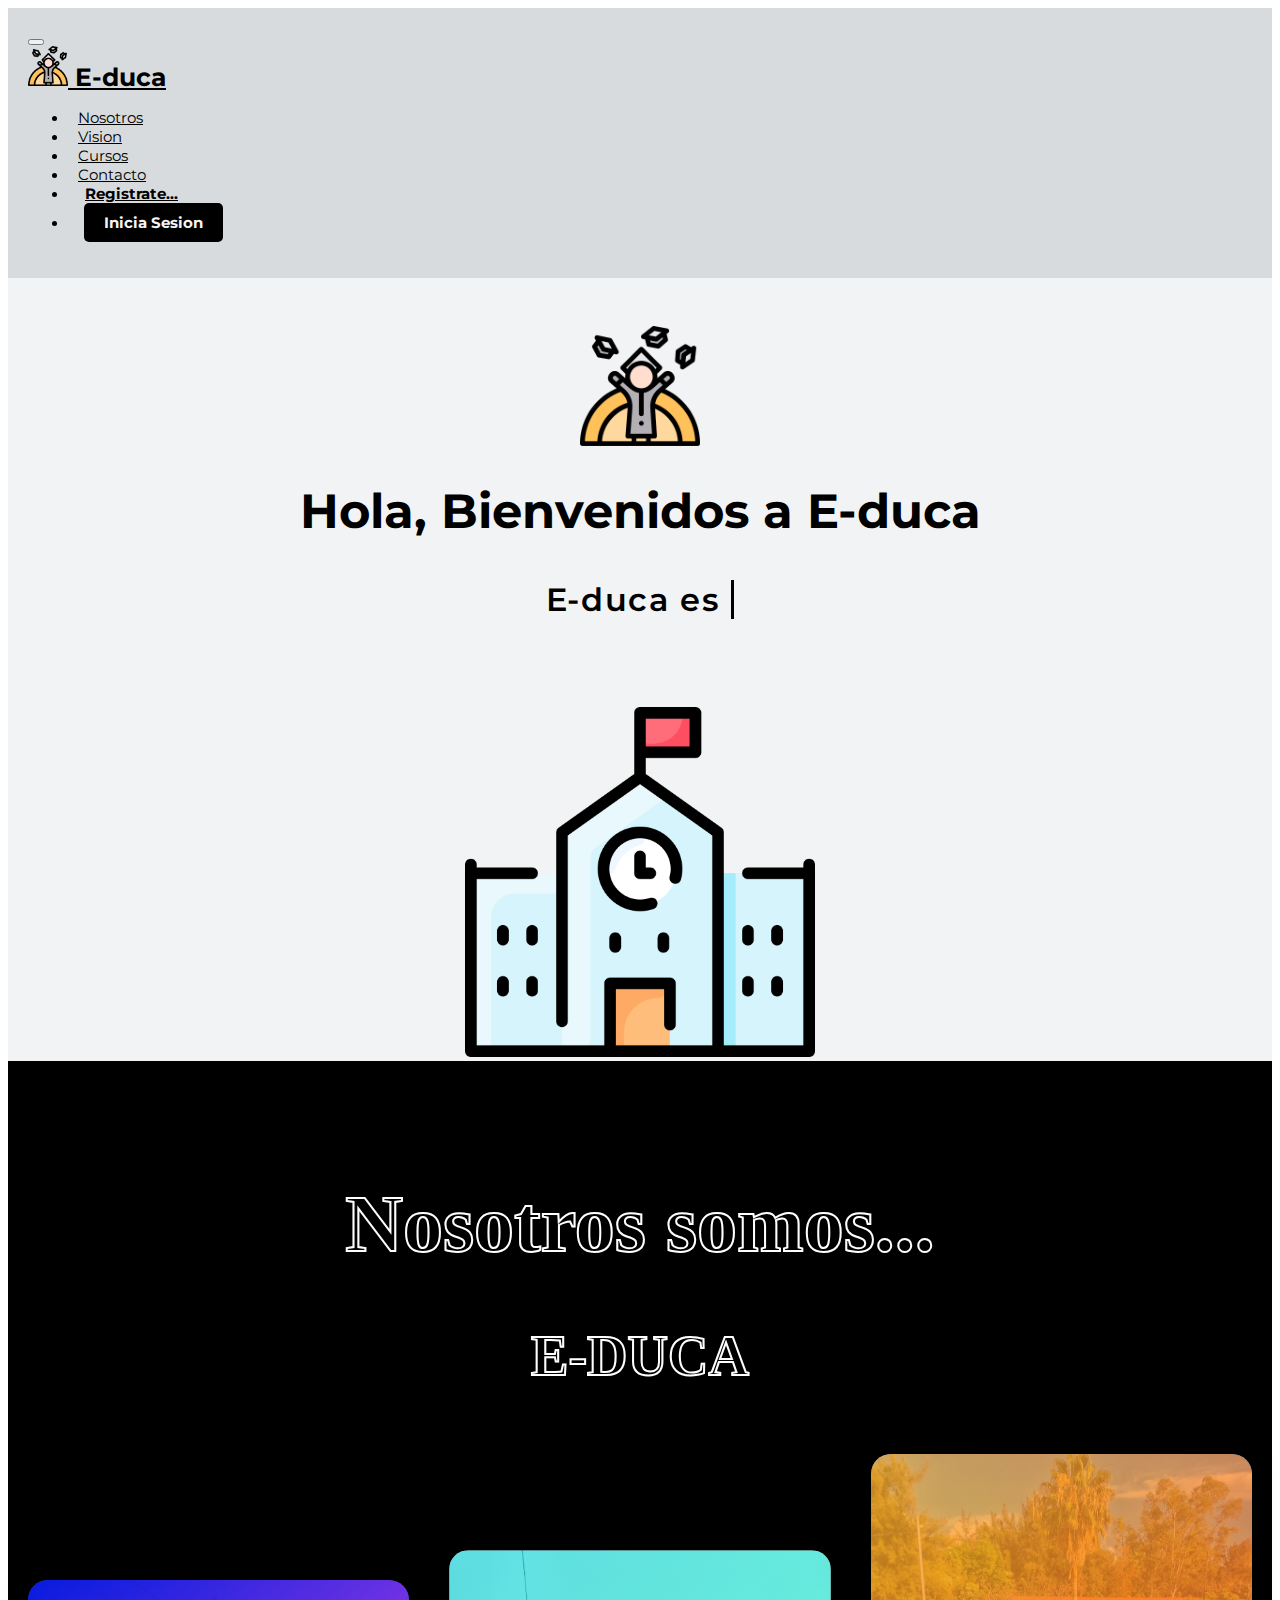
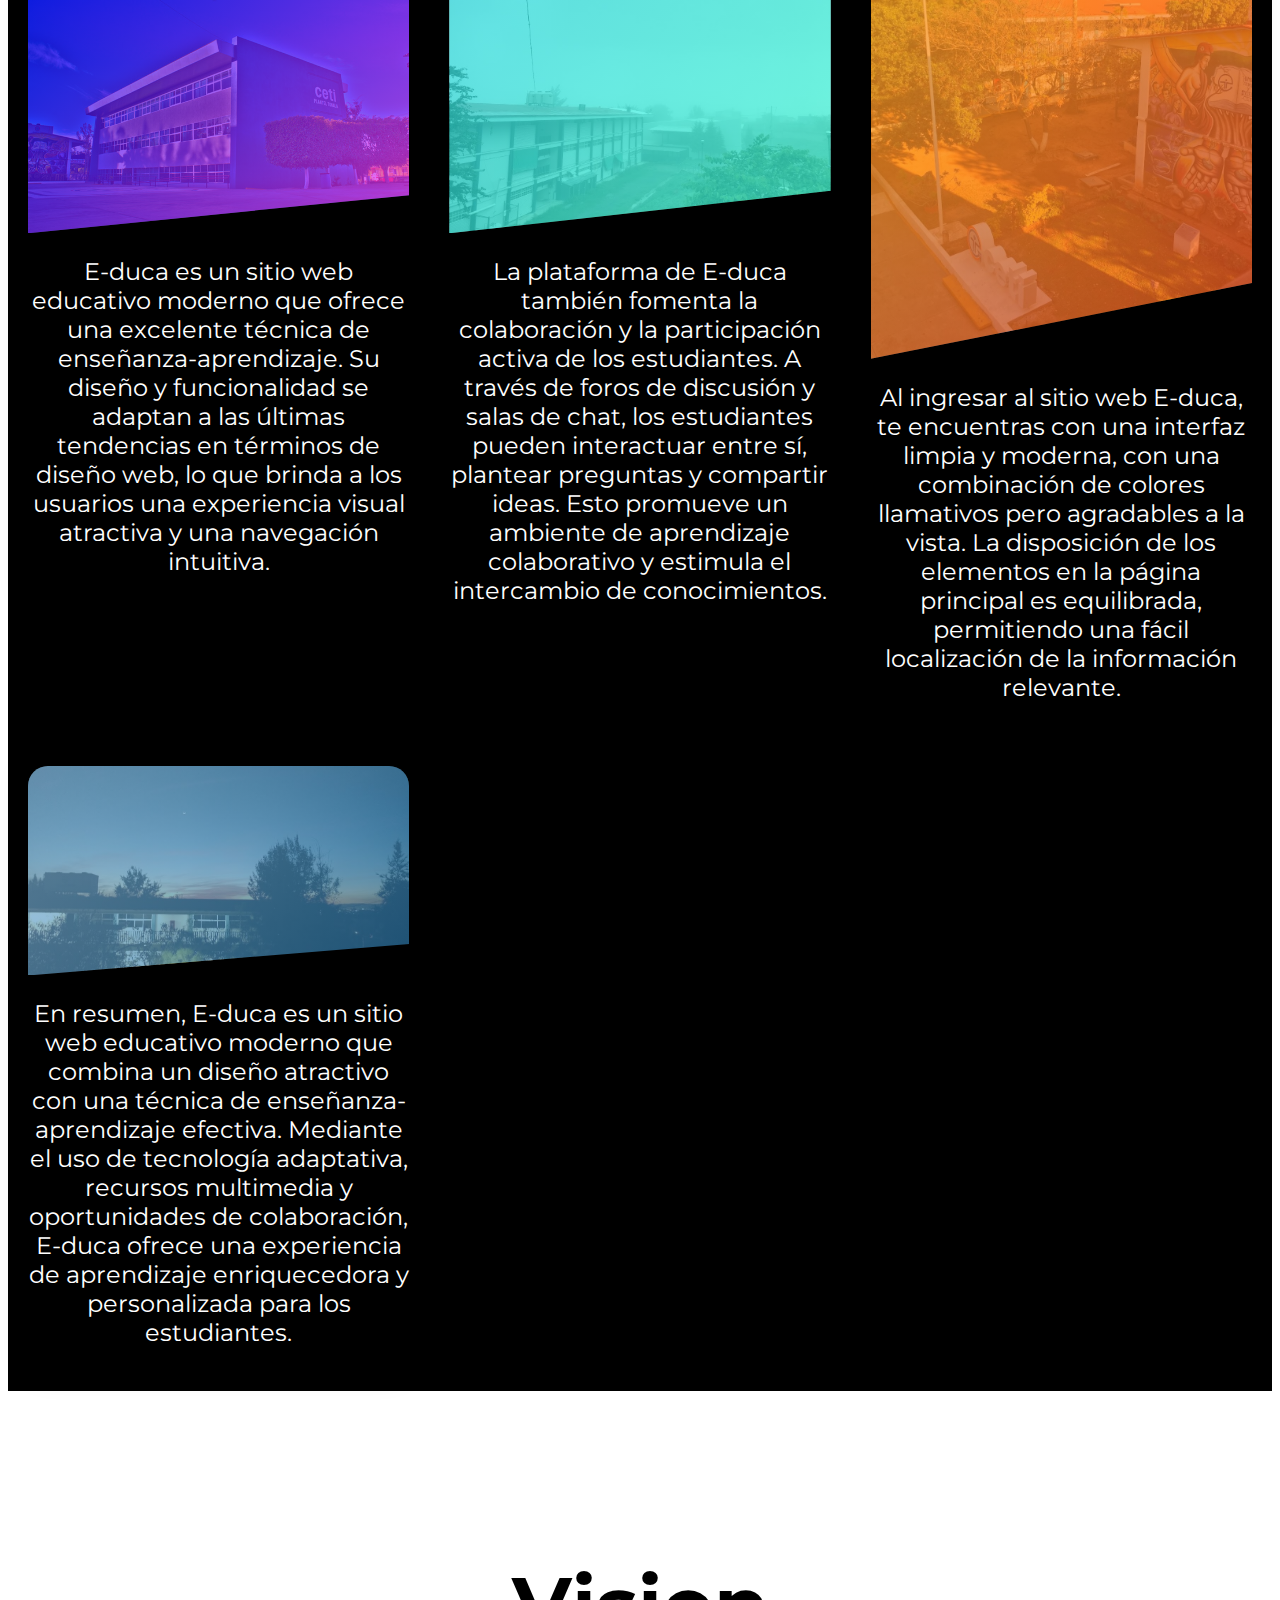
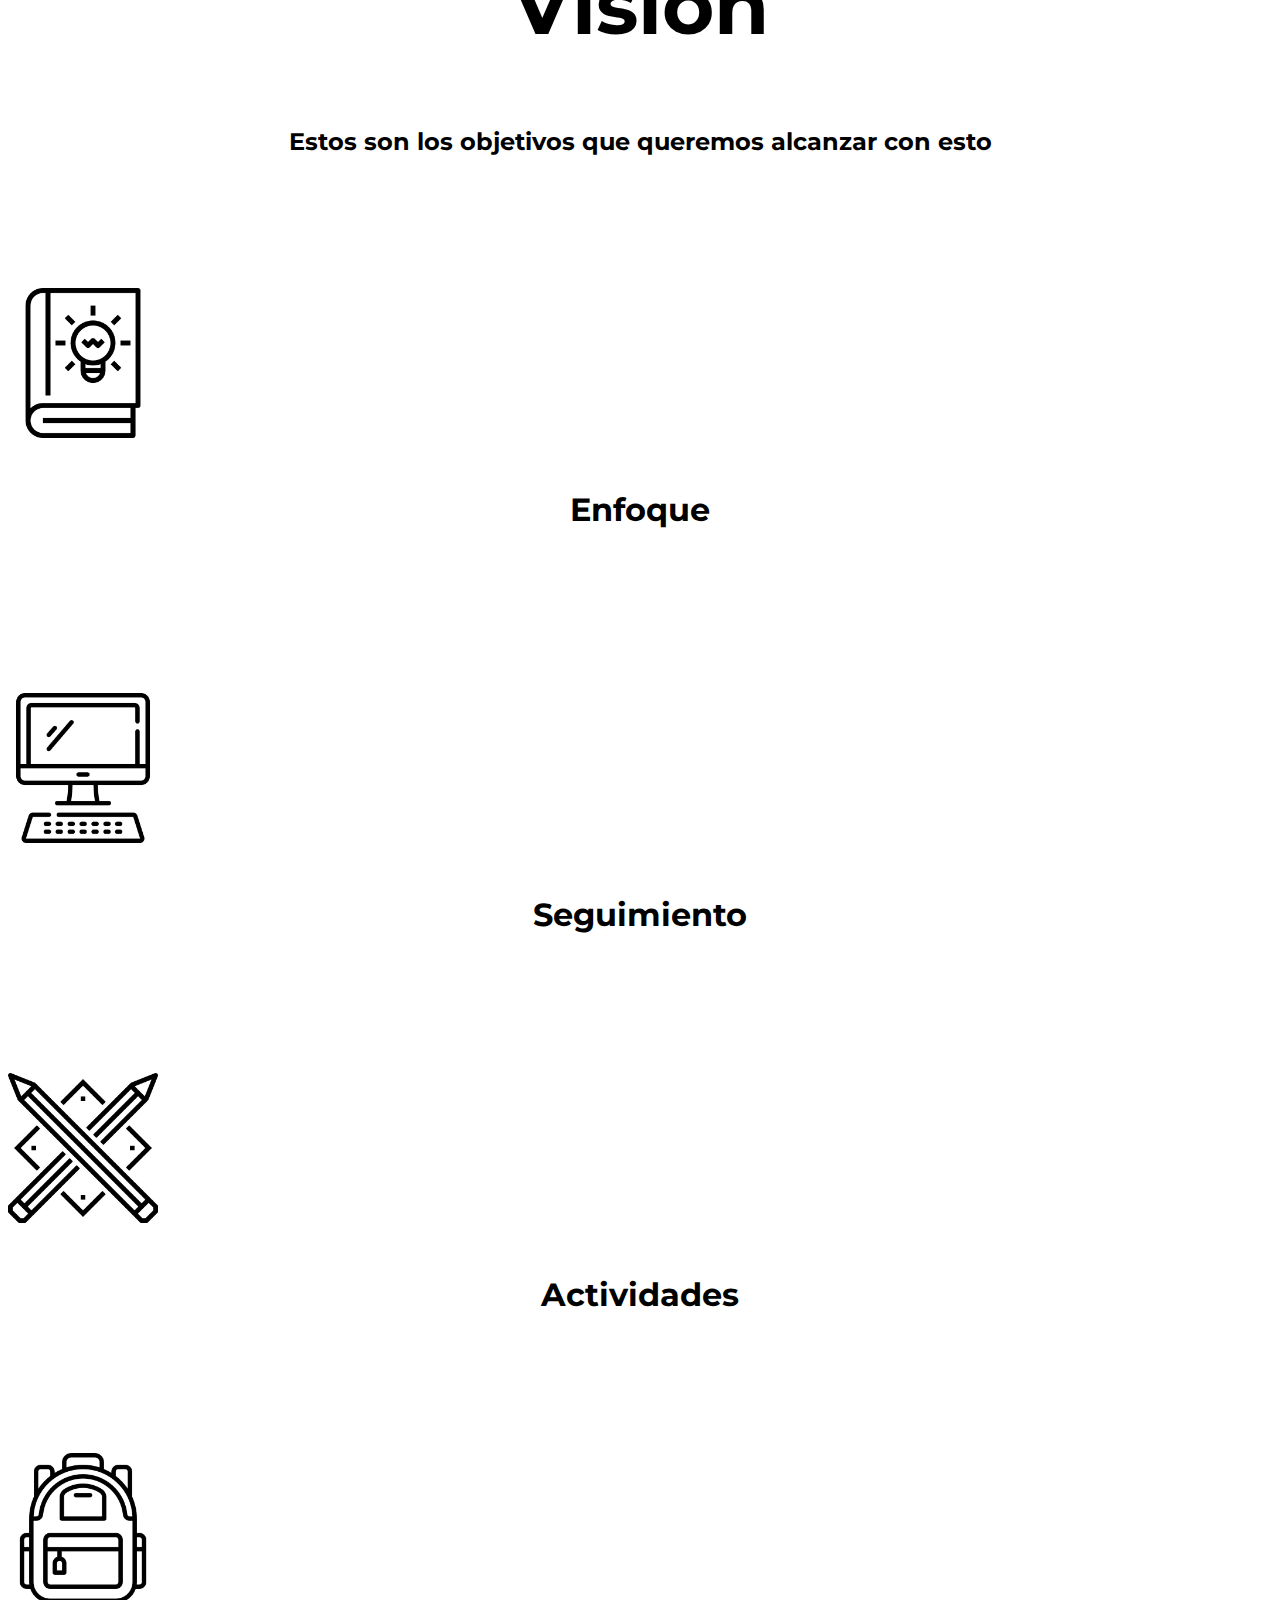
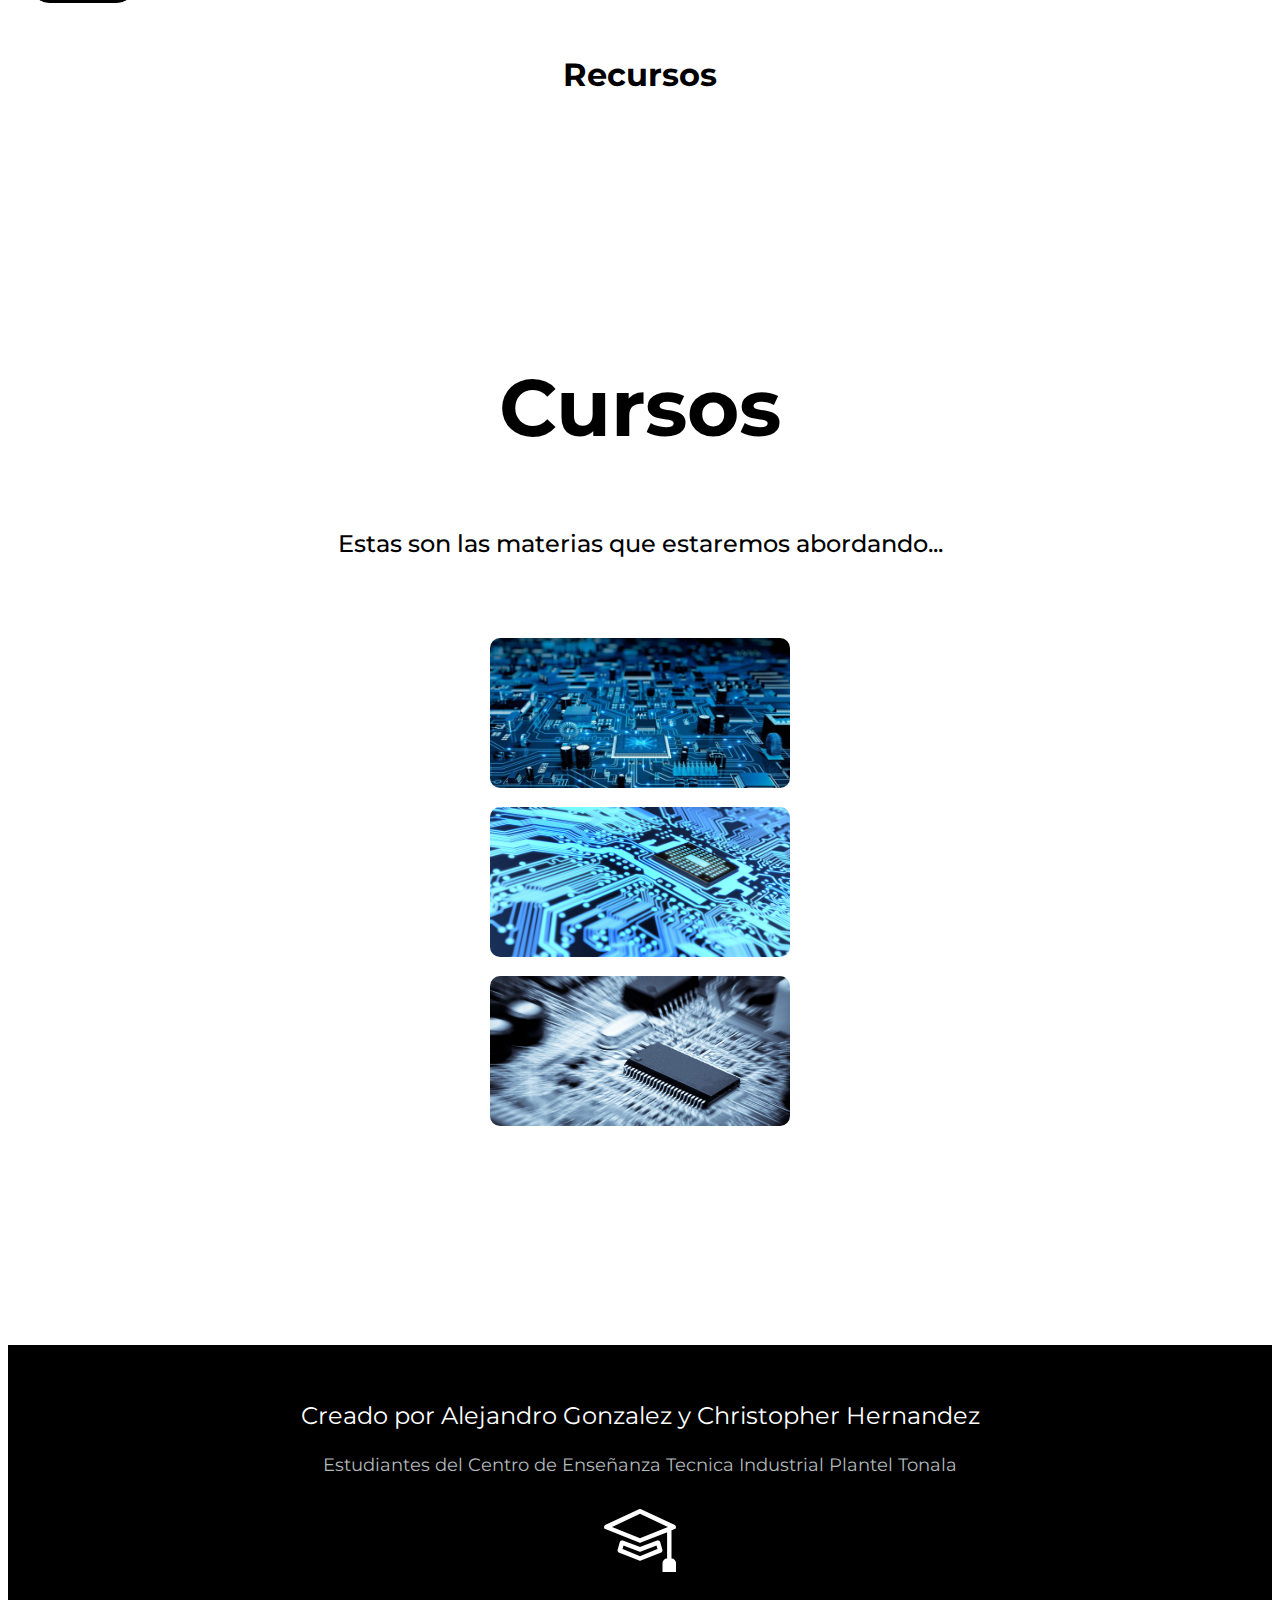
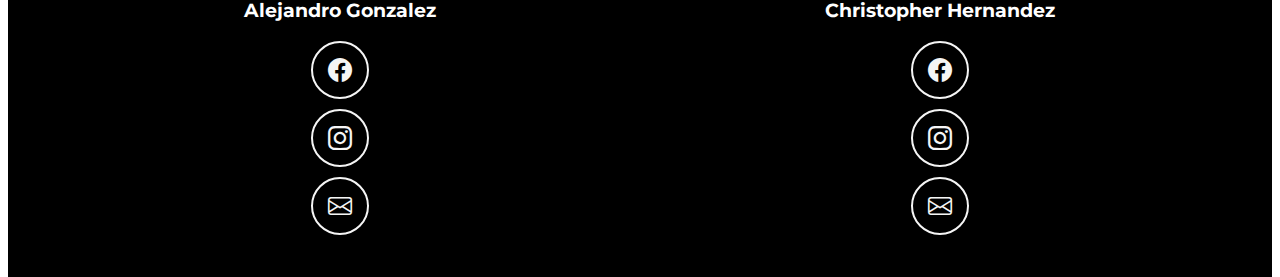
<file: index.html>
<!DOCTYPE html>
<html lang="es">
<head>
    <!-- Metadatos -->
    <meta charset="UTF-8">
    <meta name="author" content="Alejandro Gonzalez, Christopher Hernandez">
    <meta name="description" content="Proyecto de Titulacion">
    <meta name="keywords" content="Estudio, Proyecto, Enseñanza-aprendizaje">
    <meta name="viewport" content="width=device-width, initial-scale=1.0">
    <!-- Titulo -->
    <title>E-duca</title>
    <!-- Favicon -->
    <link rel="icon" type="image/x-icon" href="img/study.png">
    <!-- Bootstrap -->
    <link href="https://cdn.jsdelivr.net/npm/bootstrap@5.3.0/dist/css/bootstrap.min.css" rel="stylesheet" integrity="sha384-9ndCyUaIbzAi2FUVXJi0CjmCapSmO7SnpJef0486qhLnuZ2cdeRhO02iuK6FUUVM" crossorigin="anonymous">
    <!-- Iconos de Bootstrap -->
    <link rel="stylesheet" href="https://cdn.jsdelivr.net/npm/bootstrap-icons@1.10.5/font/bootstrap-icons.css">
    <!-- CSS -->
    <link rel="stylesheet" href="./css/styleindex.css">
    <!-- CSS media query de 767px -->
    <link rel="stylesheet" href="./css/tablet.css " media="screen and (min-widht: 767px)">
    <!-- Google Fonts -->
    <link rel="preconnect" href="https://fonts.googleapis.com">
    <link rel="preconnect" href="https://fonts.gstatic.com" crossorigin>
    <link href="https://fonts.googleapis.com/css2?family=Montserrat:wght@300&display=swap" rel="stylesheet">
</head>
<body>
    <!-- Barra de navegacion -->
    <nav class="navbar navbar-expand-md navbar-light">
        <div class="container-fluid">
          <button class="navbar-toggler" type="button" data-bs-toggle="collapse" data-bs-target="#navbar-toggler" aria-controls="navbarTogglerDemo01" aria-expanded="false" aria-label="Toggle navigation">
            <span class="navbar-toggler-icon"></span>
          </button>
          <div class="collapse navbar-collapse" id="navbar-toggler">
            <a class="navbar-brand logo" href="index.html">
              <img src="img/graduacion.png" width="80" alt="Logo de la página web">
              E-duca
            </a>
            <ul class="navbar-nav d-flex justify-content-center align-items-center">
              <li class="nav-item">
                <a class="nav-link items nosotros" aria-current="page" href="#nosotros">Nosotros</a>
              </li>
              <li class="nav-item">
                <a class="nav-link items vision" href="#vision">Vision</a>
              </li>
              <li class="nav-item">
                <a class="nav-link items material" href="#materias">Cursos</a>
              </li>
              <li class="nav-item">
                <a class="nav-link items contacto" href="#contacto">Contacto</a>
              </li>
              <li class="nav-item">
                <a class="nav-link registro" href="registro.html">Registrate...</a>
              </li>
              <li class="nav-item">
                <a class="nav-link sesion" href="login.html">Inicia Sesion</a>
              </li>
            </ul>
          </div>
        </div>
      </nav>
    <!-- Hero -->
    <section class="hero align-items-stretch">
      <div class="hero-principal d-flex flex-column justify-content-center align-items-center">
        <img class="hero-image" src="img/graduacion.png" alt="Logo de E-duca" width="180" height="180">
        <h1>Hola, Bienvenidos a E-duca</h1>
        <div class="container">
          <p>E-duca es <span class="typed-text"></span><span class="cursor">&nbsp;</span></p>
        </div>
      </div>
      <div class="hero-inferior">
        <img class="hero-inferior-imagen" src="img/edificio.png" alt="Edificio Escolar">
      </div>
    </section>

    <!-- Nosotros -->
    <section id="nosotros" class="seccion-nosotros d-flex justify-content-center align-items-center">
      <div class="nosotros-titulo">
        <h1>Nosotros somos...</h1>
        <h2>E-duca</h2>
      </div>
      <div class="cards">
        <div class="card card1">
          <div class="contenedor">
            <img src="img/ceti1.jpg" alt="Imagen de CETI">
          </div>
          <div class="details">
            <p>E-duca es un sitio web educativo moderno que ofrece una excelente técnica de enseñanza-aprendizaje. Su diseño y funcionalidad se adaptan a las últimas tendencias en términos de diseño web, lo que brinda a los usuarios una experiencia visual atractiva y una navegación intuitiva.</p>
          </div>
        </div>
        <div class="card card2">
          <div class="contenedor">
            <img src="img/ceti2.jpeg" alt="Imagen de CETI">
          </div>
          <div class="details">
            <p>La plataforma de E-duca también fomenta la colaboración y la participación activa de los estudiantes. A través de foros de discusión y salas de chat, los estudiantes pueden interactuar entre sí, plantear preguntas y compartir ideas. Esto promueve un ambiente de aprendizaje colaborativo y estimula el intercambio de conocimientos.</p>
          </div>
        </div>
        <div class="card card3">
          <div class="contenedor">
            <img src="img/ceti3.jpeg" alt="Imagen de CETI">
          </div>
          <div class="details">
            <p>Al ingresar al sitio web E-duca, te encuentras con una interfaz limpia y moderna, con una combinación de colores llamativos pero agradables a la vista. La disposición de los elementos en la página principal es equilibrada, permitiendo una fácil localización de la información relevante.</p>
          </div>
        </div>
        <div class="card card4">
          <div class="contenedor">
            <img src="img/ceti4.jpeg" alt="Imagen de CETI">
          </div>
          <div class="details">
            <p>En resumen, E-duca es un sitio web educativo moderno que combina un diseño atractivo con una técnica de enseñanza-aprendizaje efectiva. Mediante el uso de tecnología adaptativa, recursos multimedia y oportunidades de colaboración, E-duca ofrece una experiencia de aprendizaje enriquecedora y personalizada para los estudiantes.</p>
          </div>
        </div>
      </div>
    </section>

    <!-- Vision -->
    <section id="vision" class="seccion-vision">
      <h1>Vision</h1>
      <h2>Estos son los objetivos que queremos alcanzar con esto</h2>
      <div class="cont">
        <div class="crd crd1">
          <div class="imgbx d-flex justify-content-center align-items-center" data-text="Enfoque">
            <img src="img/libro.png" width="100" height="100">
          </div>
          <div class="conten">
            <div>
              <h3>Enfoque</h3>
              <p>El enfoque que tenemos, es especificamente a las materias Sistemas Digitales I y II siendo las bases para las demas materias en el futuro</p>
            </div>
          </div>
        </div>
        <div class="crd crd2">
          <div class="imgbx d-flex justify-content-center align-items-center" data-text="Seguimiento">
            <img src="img/computadora.png" width="100" height="100">
          </div>
          <div class="conten">
            <div>
              <h3>Seguimiento</h3>
              <p>Tener un seguimiento de cada alumno que esta dado de alta en el sitio para mostrar su rendimiento</p>
            </div>
          </div>
        </div>
        <div class="crd crd3">
          <div class="imgbx d-flex justify-content-center align-items-center" data-text="Actividades">
            <img src="img/lapices.png" width="100" height="100">
          </div>
          <div class="conten">
            <div>
              <h3>Actividades</h3>
              <p>Implementar actividades enfocadas al tema y a la materia en el cual se estan enfocando</p>
            </div>
          </div>
        </div>
        <div class="crd crd4">
          <div class="imgbx d-flex justify-content-center align-items-center" data-text="Recursos">
            <img src="img/mochila.png" width="100" height="100">
          </div>
          <div class="conten">
            <div>
              <h3>Recursos</h3>
              <p>Poner a dispocision de los alumnos recursos en los cuales puedan basarse y tengan mas herramientas para desarrollar la actividad o tengan mas conocimiento</p>
            </div>
          </div>
        </div>
      </div>
    </section>

    <!-- Materias -->
    <section id="materias" class="seccion-materias d-flex justify-content-center align-items-center">
      <h1>Cursos</h1>
      <h2>Estas son las materias que estaremos abordando...</h2>
      <div class="container text-center proyectos-contenedor">
        <div class="row">
          <!-- Materia I -->
          <div class="col-12 col-md-6 col-lg-4">
            <div class="proyecto">
              <img src="img/SistemasI.jpg" alt="Sistemas Digitales I" width="400" height="250">
              <div class="overlay">
                <p>Sistemas Digitales I</p>
                <div class="iconos-contenedor">
                  <a href="sistemasI.html"  rel="noopener noreferrer">
                    <i class="bi bi-info-circle"></i>
                  </a>
                </div>
              </div>
            </div>
          </div>
          <!-- Materia II -->
          <div class="col-12 col-md-6 col-lg-4">
            <div class="proyecto">
              <img src="img/SistemasII.jpg" alt="Sistemas Digitales II" width="400" height="250">
              <div class="overlay">
                <p>Sistemas Digitales II</p>
                <div class="iconos-contenedor">
                  <a href="sistemasII.html"  rel="noopener noreferrer">
                    <i class="bi bi-info-circle"></i>
                  </a>
                </div>
              </div>
            </div>
          </div>
          <!-- Informacion -->
          <div class="col-12 col-md-6 col-lg-4">
            <div class="proyecto info">
              <img src="img/InfoSistemas.jpg" alt="Informacion" width="400" height="250">
              <div class="overlay">
                <p>Informacion</p>
                <div class="iconos-contenedor">
                  <a href="infosistemas.html"  rel="noopener noreferrer">
                    <i class="bi bi-info-circle"></i>
                  </a>
                </div>
              </div>
            </div>
          </div>
        </div>
      </div>
    </section>

    <!-- Footer -->
    <div id="contacto" class="main"></div>
      <div class="footer">
        <div class="bubbles">
          <div class="bubble" style="--size:3.2412319835186203rem; --distance:6.881818062029767rem; --position:3.9089003580167514%; --time:2.229147241919517s; --delay:-2.916639444167297s;"></div>
          <div class="bubble" style="--size:3.990771814076443rem; --distance:9.09142580608978rem; --position:-2.8312406077151397%; --time:3.2733005007542357s; --delay:-2.533594343560646s;"></div>
          <div class="bubble" style="--size:2.4220356898550133rem; --distance:6.9794442092636855rem; --position:52.23284046693795%; --time:3.5212157873122774s; --delay:-3.6990856220908626s;"></div>
          <div class="bubble" style="--size:2.729950527625033rem; --distance:7.667305285994971rem; --position:47.80804360202318%; --time:3.682161039680849s; --delay:-3.3136227182822475s;"></div>
          <div class="bubble" style="--size:4.4320263356469765rem; --distance:9.966990378464565rem; --position:35.42754104113324%; --time:2.1327864406980748s; --delay:-3.9560345902197445s;"></div>
          <div class="bubble" style="--size:2.5836180746116773rem; --distance:9.832043726513437rem; --position:89.87670010481413%; --time:3.110317863127732s; --delay:-3.130924405592816s;"></div>
          <div class="bubble" style="--size:5.400621308938185rem; --distance:6.853235483130744rem; --position:18.46567195876023%; --time:3.697136842866782s; --delay:-2.289121339702297s;"></div>
          <div class="bubble" style="--size:2.3701076127291536rem; --distance:6.4827519288177rem; --position:94.46482686393696%; --time:3.004930847556629s; --delay:-3.8139881043833834s;"></div>
          <div class="bubble" style="--size:3.1596217800860087rem; --distance:6.136075337787392rem; --position:19.97067473294343%; --time:2.757370310231584s; --delay:-3.847695282129199s;"></div>
          <div class="bubble" style="--size:4.257403228560562rem; --distance:6.470241895863841rem; --position:62.81446557831252%; --time:3.3326580909710337s; --delay:-2.0105314758808612s;"></div>
          <div class="bubble" style="--size:3.7391284788038295rem; --distance:7.956390416491979rem; --position:57.09122732601932%; --time:2.490653711809848s; --delay:-2.1080645654300096s;"></div>
          <div class="bubble" style="--size:5.864852793988259rem; --distance:7.217145307756961rem; --position:25.839571823550177%; --time:2.5118501890841713s; --delay:-3.609325121854337s;"></div>
          <div class="bubble" style="--size:3.906552297053363rem; --distance:9.473899084482845rem; --position:10.868966021517208%; --time:3.7094681565269347s; --delay:-3.7795009891538647s;"></div>
          <div class="bubble" style="--size:5.89921558000632rem; --distance:6.177692445150186rem; --position:43.842682420075334%; --time:3.9126294983068894s; --delay:-2.8581061145986166s;"></div>
          <div class="bubble" style="--size:4.911296910297894rem; --distance:6.999368502577787rem; --position:19.972049730767775%; --time:2.2946648899226907s; --delay:-2.5592442380700433s;"></div>
          <div class="bubble" style="--size:5.857656755958852rem; --distance:9.616252582567531rem; --position:26.578075672795283%; --time:2.9852389842892912s; --delay:-3.9111747180602268s;"></div>
          <div class="bubble" style="--size:4.451527160305187rem; --distance:7.997283979488017rem; --position:74.82712496251274%; --time:2.7079056767135015s; --delay:-3.3645139466507126s;"></div>
          <div class="bubble" style="--size:2.0302676965611246rem; --distance:8.662276277590788rem; --position:50.53530196533258%; --time:2.8605087450464928s; --delay:-3.207620014934827s;"></div>
          <div class="bubble bub" style="--size:4.516551177433788rem; --distance:7.677931459615166rem; --position:94.09483305375802%; --time:2.295390762573439s; --delay:-2.5767299034762874s;"></div>
          <div class="bubble" style="--size:4.13152546522757rem; --distance:6.633090453661167rem; --position:55.09788615253655%; --time:3.253753665030303s; --delay:-3.045076055812884s;"></div>
          <div class="bubble" style="--size:5.007206867973207rem; --distance:9.259570876485308rem; --position:22.362958229826166%; --time:3.306615419736068s; --delay:-3.4403443641933635s;"></div>
          <div class="bubble" style="--size:3.529213664563647rem; --distance:9.11346727377504rem; --position:73.19630722228948%; --time:2.8687546528367323s; --delay:-3.7726409958454648s;"></div>
          <div class="bubble bub" style="--size:4.344398073592989rem; --distance:9.93550518003812rem; --position:95.94107247755349%; --time:2.072975658239649s; --delay:-3.336634942021937s;"></div>
          <div class="bubble" style="--size:5.270205712024201rem; --distance:6.518075636513852rem; --position:80.7004324987281%; --time:2.5581935952957977s; --delay:-3.699702107870387s;"></div>
          <div class="bubble" style="--size:2.4906113177664713rem; --distance:6.169070624248586rem; --position:91.76357091288254%; --time:3.623980317487052s; --delay:-3.3949841525234183s;"></div>
          <div class="bubble" style="--size:3.606483510701757rem; --distance:7.686918138820438rem; --position:36.33913479675769%; --time:3.4933773771829975s; --delay:-3.3138977207646145s;"></div>
          <div class="bubble" style="--size:2.727102386793443rem; --distance:6.963049760145074rem; --position:46.54120961822865%; --time:2.3052731577877s; --delay:-2.3881741476360596s;"></div>
          <div class="bubble" style="--size:2.8306896465474285rem; --distance:7.981209991621869rem; --position:91.56047268342911%; --time:3.225375654807275s; --delay:-3.1908449866323356s;"></div>
          <div class="bubble" style="--size:3.285069626829258rem; --distance:7.535751179055894rem; --position:93.46342345002432%; --time:2.9290716513227517s; --delay:-2.918988204023783s;"></div>
          <div class="bubble" style="--size:2.9476882217885505rem; --distance:6.593257630129354rem; --position:-1.3914528616098654%; --time:2.5402763865052815s; --delay:-2.0793781945652765s;"></div>
          <div class="bubble" style="--size:5.829569686388671rem; --distance:7.2113126269023615rem; --position:34.208982924391535%; --time:2.5588866036279296s; --delay:-3.2489229472516308s;"></div>
          <div class="bubble" style="--size:5.269159334571035rem; --distance:7.754037496920209rem; --position:64.95616216574707%; --time:2.907184040706061s; --delay:-3.7042305590160556s;"></div>
          <div class="bubble" style="--size:5.630626809599759rem; --distance:9.982887649207953rem; --position:74.42425786818154%; --time:2.2553757191640673s; --delay:-2.8370892882896936s;"></div>
          <div class="bubble" style="--size:3.674628180239668rem; --distance:6.287968111620232rem; --position:86.2741678242173%; --time:2.6346787430526395s; --delay:-2.9251000762440804s;"></div>
          <div class="bubble" style="--size:3.6877857657398154rem; --distance:6.3237948693859rem; --position:19.43846674741916%; --time:3.196199824553187s; --delay:-2.827103085918661s;"></div>
          <div class="bubble" style="--size:2.422734222942248rem; --distance:6.129067649264864rem; --position:51.72838270728165%; --time:3.3361988433746257s; --delay:-3.690562240231616s;"></div>
          <div class="bubble" style="--size:3.0390544851770827rem; --distance:8.837834923563229rem; --position:11.496152881067783%; --time:2.846832275040412s; --delay:-2.294360741672301s;"></div>
          <div class="bubble" style="--size:5.512398080917779rem; --distance:6.265549103904921rem; --position:46.90827117679172%; --time:2.212504970854416s; --delay:-3.1040942507665052s;"></div>
          <div class="bubble" style="--size:2.0682084900064703rem; --distance:7.48058454656586rem; --position:81.51983064385067%; --time:2.6389219223762974s; --delay:-2.4922231332162763s;"></div>
          <div class="bubble" style="--size:4.382928859683989rem; --distance:6.6840794315168095rem; --position:89.84428979391738%; --time:2.4593407639427456s; --delay:-3.0940571822986644s;"></div>
          <div class="bubble" style="--size:4.142000794115473rem; --distance:6.526346751861248rem; --position:36.664211281690434%; --time:3.976373610670664s; --delay:-3.1887047329518743s;"></div>
          <div class="bubble" style="--size:3.8209133452573694rem; --distance:9.654057512894735rem; --position:39.03448437824324%; --time:3.680458389920666s; --delay:-3.9725304367895453s;"></div>
          <div class="bubble" style="--size:4.969698230599492rem; --distance:9.011559729996794rem; --position:89.3982137325425%; --time:2.156425251656115s; --delay:-3.825399911103215s;"></div>
          <div class="bubble" style="--size:3.1564768396839273rem; --distance:7.087100934632791rem; --position:43.26955138489101%; --time:3.561829554088208s; --delay:-3.786730128397953s;"></div>
          <div class="bubble" style="--size:4.665366906300612rem; --distance:8.888941270783203rem; --position:21.340706383794878%; --time:2.731709443039518s; --delay:-2.1808093709442655s;"></div>
          <div class="bubble" style="--size:3.9913813852383706rem; --distance:9.080747025498127rem; --position:12.559051866296027%; --time:2.35700744415848s; --delay:-3.7292086707657526s;"></div>
          <div class="bubble" style="--size:2.395849663191246rem; --distance:9.764517405874926rem; --position:38.09453737657384%; --time:2.344936781102693s; --delay:-3.3629374262838723s;"></div>
          <div class="bubble" style="--size:5.9386861291820665rem; --distance:7.107384720297661rem; --position:84.2054546378742%; --time:3.210148352794824s; --delay:-2.0504742442026744s;"></div>
          <div class="bubble" style="--size:4.27492811725798rem; --distance:6.501294478722286rem; --position:22.287025575155532%; --time:3.0397213944295416s; --delay:-2.4715834919190667s;"></div>
          <div class="bubble" style="--size:3.623570380044872rem; --distance:6.160684261447438rem; --position:7.011770110701603%; --time:3.1679769793865886s; --delay:-3.101500513532741s;"></div>
          <div class="bubble" style="--size:5.754408793913463rem; --distance:7.843582647450592rem; --position:17.758169909547526%; --time:3.363573377888203s; --delay:-2.984824290196098s;"></div>
          <div class="bubble" style="--size:4.602193098610508rem; --distance:6.999691440712514rem; --position:34.44809719077431%; --time:2.2811589909604604s; --delay:-3.3102500136193473s;"></div>
          <div class="bubble" style="--size:5.6473233348714835rem; --distance:7.082478068045422rem; --position:11.875417221661046%; --time:3.2110776836267116s; --delay:-3.6227413303827802s;"></div>
          <div class="bubble" style="--size:2.243812730855148rem; --distance:8.870970948735721rem; --position:5.298281376996059%; --time:3.6972342668625995s; --delay:-3.7681785045231866s;"></div>
          <div class="bubble" style="--size:2.8048749136386046rem; --distance:9.561687562864982rem; --position:64.9379145245456%; --time:3.2138375886067294s; --delay:-2.400518904296684s;"></div>
          <div class="bubble" style="--size:2.6890680864659844rem; --distance:9.489416003337205rem; --position:51.015058588307035%; --time:2.7707541581709694s; --delay:-2.8326009608792035s;"></div>
          <div class="bubble" style="--size:4.637775720882364rem; --distance:7.095032461617629rem; --position:10.227048203276246%; --time:2.47544797661869s; --delay:-2.9727617234165993s;"></div>
          <div class="bubble" style="--size:4.9272985365311595rem; --distance:8.739677623941478rem; --position:15.212873859255904%; --time:2.7406487153540016s; --delay:-2.206608157335721s;"></div>
          <div class="bubble" style="--size:5.875572556098242rem; --distance:9.026807851711364rem; --position:16.6894501514731%; --time:2.2382857625390553s; --delay:-3.112040194381861s;"></div>
          <div class="bubble" style="--size:2.4914334111717205rem; --distance:9.129786181109537rem; --position:56.01210224563812%; --time:3.08973665424792s; --delay:-2.636805138562705s;"></div>
          <div class="bubble" style="--size:3.704320773346444rem; --distance:6.688496620401841rem; --position:11.582431138379786%; --time:2.285236639921805s; --delay:-3.0341874421187724s;"></div>
          <div class="bubble" style="--size:4.347712141711594rem; --distance:9.685658443263993rem; --position:-0.5146585125763519%; --time:2.648648428348717s; --delay:-2.819689320040556s;"></div>
          <div class="bubble" style="--size:4.530178833775262rem; --distance:9.87675294484676rem; --position:8.725219975065814%; --time:2.058997124785504s; --delay:-2.690472424137197s;"></div>
          <div class="bubble" style="--size:2.2856103937871346rem; --distance:6.408266177693043rem; --position:16.271684751541613%; --time:3.1673845637580857s; --delay:-2.273306733079015s;"></div>
          <div class="bubble" style="--size:2.855702641106367rem; --distance:9.427048115850354rem; --position:49.38679017708152%; --time:3.965617744599157s; --delay:-2.3824149872864138s;"></div>
          <div class="bubble" style="--size:5.528346141303138rem; --distance:6.353422060118024rem; --position:71.16267682337568%; --time:3.692442535886673s; --delay:-3.19720338365146s;"></div>
          <div class="bubble" style="--size:4.791490531031004rem; --distance:9.157067242247766rem; --position:14.36073861114124%; --time:3.5257621149648153s; --delay:-3.464798053013927s;"></div>
          <div class="bubble bub" style="--size:3.236103637484198rem; --distance:8.102082466547813rem; --position:93.637752407806%; --time:2.5837622077618976s; --delay:-2.050131240265853s;"></div>
          <div class="bubble" style="--size:2.59449406502329rem; --distance:9.945201806904038rem; --position:76.58406073414318%; --time:2.235562651908043s; --delay:-2.881389576161953s;"></div>
          <div class="bubble bub" style="--size:5.809171492691952rem; --distance:7.2395519247272855rem; --position:89.14741092727539%; --time:3.3698311402455827s; --delay:-2.3195019631265557s;"></div>
          <div class="bubble" style="--size:2.2332103426995227rem; --distance:7.2938835411874905rem; --position:61.82913610767008%; --time:3.8583104951106244s; --delay:-2.2288619084935135s;"></div>
          <div class="bubble" style="--size:4.647253680935261rem; --distance:8.162372705088504rem; --position:50.41316037977294%; --time:2.2447841370281547s; --delay:-3.570065818103388s;"></div>
          <div class="bubble" style="--size:2.7962502936667493rem; --distance:8.4433571814853rem; --position:47.837240844963866%; --time:3.868297585797595s; --delay:-3.8143936376339065s;"></div>
          <div class="bubble" style="--size:3.2469622061204797rem; --distance:9.351381036550361rem; --position:20.823639772427494%; --time:2.546697303296693s; --delay:-2.6116951030538558s;"></div>
          <div class="bubble" style="--size:4.580786076590574rem; --distance:9.459510668162302rem; --position:67.28628060637064%; --time:3.551042485847354s; --delay:-2.5304758970914967s;"></div>
          <div class="bubble" style="--size:3.376338417609137rem; --distance:6.094497259702512rem; --position:49.614623091904846%; --time:3.431128217115904s; --delay:-3.2369118541467863s;"></div>
          <div class="bubble" style="--size:5.128694953866455rem; --distance:6.386846212070536rem; --position:73.63260791658881%; --time:3.7112663883868824s; --delay:-2.030319554806087s;"></div>
          <div class="bubble" style="--size:3.7326043658673926rem; --distance:9.603400013622895rem; --position:4.245370373513122%; --time:3.242873769297709s; --delay:-3.4514484883805054s;"></div>
          <div class="bubble" style="--size:5.8904775942422205rem; --distance:6.533474629867434rem; --position:78.11514638785395%; --time:3.9978113444020287s; --delay:-3.781836475031453s;"></div>
          <div class="bubble" style="--size:4.311853185980608rem; --distance:6.742572949036791rem; --position:37.276236464677034%; --time:2.1068325641451704s; --delay:-3.3282510692217686s;"></div>
          <div class="bubble" style="--size:3.223864173763058rem; --distance:7.224478634579991rem; --position:80.12218178653696%; --time:2.8994820075080523s; --delay:-3.7247718367618483s;"></div>
          <div class="bubble" style="--size:2.7533400651411126rem; --distance:7.928430362786306rem; --position:27.229080218700112%; --time:2.4528060049031395s; --delay:-3.2621333184420216s;"></div>
          <div class="bubble" style="--size:5.239890260869545rem; --distance:7.887208979809386rem; --position:56.681375993964195%; --time:2.5245563279622543s; --delay:-3.4696651554753504s;"></div>
          <div class="bubble" style="--size:5.735668689333354rem; --distance:9.210438069881725rem; --position:78.66423804896117%; --time:3.6549966000770064s; --delay:-3.088949108503297s;"></div>
          <div class="bubble" style="--size:5.612241625048044rem; --distance:8.140966365652094rem; --position:57.29822272089075%; --time:2.458901676600201s; --delay:-3.10433009928799s;"></div>
          <div class="bubble" style="--size:3.518829269013578rem; --distance:6.867237500718388rem; --position:32.58964428643993%; --time:2.4562412152218855s; --delay:-2.9394347864525527s;"></div>
          <div class="bubble" style="--size:4.015470749794116rem; --distance:9.974294848400438rem; --position:3.7492103538719697%; --time:3.2586808904098845s; --delay:-2.248505989612505s;"></div>
          <div class="bubble" style="--size:5.913900026458297rem; --distance:8.824403437677848rem; --position:36.43483044093067%; --time:2.2115056065374454s; --delay:-3.519491844817978s;"></div>
          <div class="bubble" style="--size:5.250651377070667rem; --distance:8.077620786641468rem; --position:66.3907652315643%; --time:2.1534789069257827s; --delay:-3.879567449059604s;"></div>
          <div class="bubble" style="--size:3.732502724638673rem; --distance:6.8405211786716755rem; --position:42.96872169648231%; --time:2.1630445259778033s; --delay:-3.773797654050902s;"></div>
          <div class="bubble" style="--size:4.433269702710351rem; --distance:6.461769292574028rem; --position:21.48394711056434%; --time:3.258277774905432s; --delay:-2.9872264591421325s;"></div>
          <div class="bubble" style="--size:2.1607283746953057rem; --distance:9.493370375649965rem; --position:87.87120771447891%; --time:2.4246647822836103s; --delay:-3.454346258491169s;"></div>
          <div class="bubble" style="--size:4.840015042004969rem; --distance:8.820560804443529rem; --position:77.83195294734685%; --time:3.5288135334332016s; --delay:-2.4380012111705733s;"></div>
          <div class="bubble" style="--size:5.815384416953601rem; --distance:7.050707129772528rem; --position:54.95203090138074%; --time:3.8703289403275862s; --delay:-2.294085801826625s;"></div>
          <div class="bubble" style="--size:5.247707376434836rem; --distance:6.009491881159997rem; --position:84.38481014191487%; --time:3.189055987331116s; --delay:-2.2811575939848616s;"></div>
          <div class="bubble" style="--size:4.163783249559886rem; --distance:6.301790309880923rem; --position:73.64019749711335%; --time:2.4865108971180394s; --delay:-3.672954409741599s;"></div>
          <div class="bubble" style="--size:3.639564276733169rem; --distance:8.766598730831301rem; --position:6.763819882515261%; --time:2.886396850555586s; --delay:-2.542617794687939s;"></div>
          <div class="bubble" style="--size:2.3078368874735364rem; --distance:9.407155299159768rem; --position:34.2458657175486%; --time:2.230460550770086s; --delay:-3.0596031560979005s;"></div>
          <div class="bubble" style="--size:3.8979262777828065rem; --distance:9.64289955785873rem; --position:84.30875790740485%; --time:3.6540629763823373s; --delay:-2.8806034148121786s;"></div>
          <div class="bubble" style="--size:5.962617096637475rem; --distance:9.364276577689921rem; --position:39.004027000662035%; --time:3.9485295492402233s; --delay:-3.944978095550645s;"></div>
          <div class="bubble bub" style="--size:4.782438612652919rem; --distance:6.3171688889426685rem; --position:95.8587983898106%; --time:3.367557363562039s; --delay:-2.9694996417291963s;"></div>
          <div class="bubble" style="--size:3.795751396518881rem; --distance:9.45061818163907rem; --position:81.91414990208507%; --time:2.974146941807259s; --delay:-2.525063982000895s;"></div>
          <div class="bubble" style="--size:3.6078435655464416rem; --distance:6.879162843510288rem; --position:77.91186190099893%; --time:2.045052764432975s; --delay:-3.4422196128140943s;"></div>
          <div class="bubble" style="--size:2.2875235960271096rem; --distance:8.399322605595295rem; --position:59.04843250253187%; --time:3.344128042968826s; --delay:-3.757974110572155s;"></div>
          <div class="bubble" style="--size:5.5967191070788855rem; --distance:9.72688766138704rem; --position:-1.5529274587780417%; --time:3.7368085913446247s; --delay:-3.575763970587152s;"></div>
          <div class="bubble" style="--size:3.9129206790848157rem; --distance:6.577774806224233rem; --position:49.34694697250452%; --time:3.825276780066493s; --delay:-3.4330146617323107s;"></div>
          <div class="bubble bub" style="--size:3.399252428228248rem; --distance:8.007650581402798rem; --position:94.90557208600154%; --time:2.834753276917396s; --delay:-2.5881077732174553s;"></div>
          <div class="bubble" style="--size:2.8270717066516617rem; --distance:7.398166728802953rem; --position:91.5093827977263%; --time:3.552442430835688s; --delay:-3.286390664538086s;"></div>
          <div class="bubble" style="--size:5.439039584300804rem; --distance:6.009629950252499rem; --position:15.729063954053878%; --time:3.327838563675815s; --delay:-3.923367366179391s;"></div>
          <div class="bubble" style="--size:2.163311164286955rem; --distance:6.469171468676437rem; --position:7.6602427808896145%; --time:2.4473372262646893s; --delay:-3.3174347839356186s;"></div>
          <div class="bubble" style="--size:4.706055277635697rem; --distance:6.451551484813858rem; --position:90.0912733873964%; --time:2.1772012328928216s; --delay:-2.9574672444034302s;"></div>
          <div class="bubble" style="--size:5.900510112762672rem; --distance:6.689024774758045rem; --position:78.215604856734%; --time:2.65619700988678s; --delay:-3.8203328804410233s;"></div>
          <div class="bubble" style="--size:4.638426814499579rem; --distance:6.486952958521518rem; --position:20.52784805445705%; --time:3.0640484508533747s; --delay:-2.1433505127303722s;"></div>
          <div class="bubble" style="--size:4.527398220578884rem; --distance:7.2382616934364465rem; --position:16.987021603256864%; --time:3.176767090992734s; --delay:-3.0032465810692592s;"></div>
          <div class="bubble" style="--size:4.027632994683527rem; --distance:9.410613946453854rem; --position:13.475952001014438%; --time:3.898536208768192s; --delay:-3.3178263765966385s;"></div>
          <div class="bubble" style="--size:4.485423454525192rem; --distance:9.827587491429286rem; --position:40.45584451434871%; --time:3.584278188613491s; --delay:-2.37975134291452s;"></div>
          <div class="bubble" style="--size:4.274735535486899rem; --distance:6.272494460333248rem; --position:16.200356049008914%; --time:2.5631078260112075s; --delay:-2.6633563467103634s;"></div>
          <div class="bubble" style="--size:5.709650012794526rem; --distance:6.135312887218337rem; --position:49.61591440875327%; --time:3.106269830990078s; --delay:-2.0301613671372003s;"></div>
          <div class="bubble" style="--size:4.390947862087191rem; --distance:6.190201563681275rem; --position:69.3528823997794%; --time:2.6129376732959346s; --delay:-3.147687779367443s;"></div>
        </div>
        <div class="content">
          <p>Creado por Alejandro Gonzalez y Christopher Hernandez</p>
          <p class="sub-footer">Estudiantes del Centro de Enseñanza Tecnica Industrial Plantel Tonala</p>
          <div class="contact">
            <i class="bi bi-mortarboard"></i>
            <div class="creadores">
              <div class="alejandro">
                <h3>
                  Alejandro Gonzalez
                </h3>
                <div class="enlaces">
                  <a href="https://www.facebook.com/profile.php?id=100069703238544&mibextid=ZbWKwL" target="_blank" rel="noopener noreferrer">
                    <i class="bi bi-facebook"></i>
                  </a>
                  <a href="https://instagram.com/alejo.gonzo?igshid=MzNlNGNkZWQ4Mg==" target="_blank" rel="noopener noreferrer">
                    <i class="bi bi-instagram"></i>
                  </a>
                  <a href="mailto:a19300522@ceti.mx" target="_blank" rel="noopener noreferrer">
                    <i class="bi bi-envelope"></i>
                  </a>
                </div>
              </div>
              <div class="chris">
                <h3>
                  Christopher Hernandez
                </h3>
                <div class="enlaces">
                  <a href="https://www.facebook.com/christopher.hernandez.58118774?mibextid=ZbWKwL" target="_blank" rel="noopener noreferrer">
                    <i class="bi bi-facebook"></i>
                  </a>
                  <a href="https://instagram.com/christo.1212?igshid=MzRlODBiNWFlZA==" target="_blank" rel="noopener noreferrer">
                    <i class="bi bi-instagram"></i>
                  </a>
                  <a href="mailto:a19300383@ceti.mx" target="_blank" rel="noopener noreferrer">
                    <i class="bi bi-envelope"></i>
                  </a>
                </div>
              </div>
            </div>
          </div>
        </div>
      </div>
      <svg style="position:fixed; top:100vh">
        <defs>
          <filter id="blob">
            <feGaussianBlur in="SourceGraphic" stdDeviation="10" result="blur"></feGaussianBlur>
            <feColorMatrix in="blur" mode="matrix" values="1 0 0 0 0  0 1 0 0 0  0 0 1 0 0  0 0 0 19 -9" result="blob"></feColorMatrix>
            <!--feComposite(in="SourceGraphic" in2="blob" operator="atop") //After reviewing this after years I can't remember why I added this but it isn't necessary for the blob effect-->
          </filter>
        </defs>
      </svg>

    <!-- Script Bootstrap -->
    <script src="https://cdn.jsdelivr.net/npm/bootstrap@5.3.0/dist/js/bootstrap.bundle.min.js" integrity="sha384-geWF76RCwLtnZ8qwWowPQNguL3RmwHVBC9FhGdlKrxdiJJigb/j/68SIy3Te4Bkz" crossorigin="anonymous"></script>
    <!-- Scripts -->
    <script src="animatedtext.js"></script>
</body>
</html>
</file>
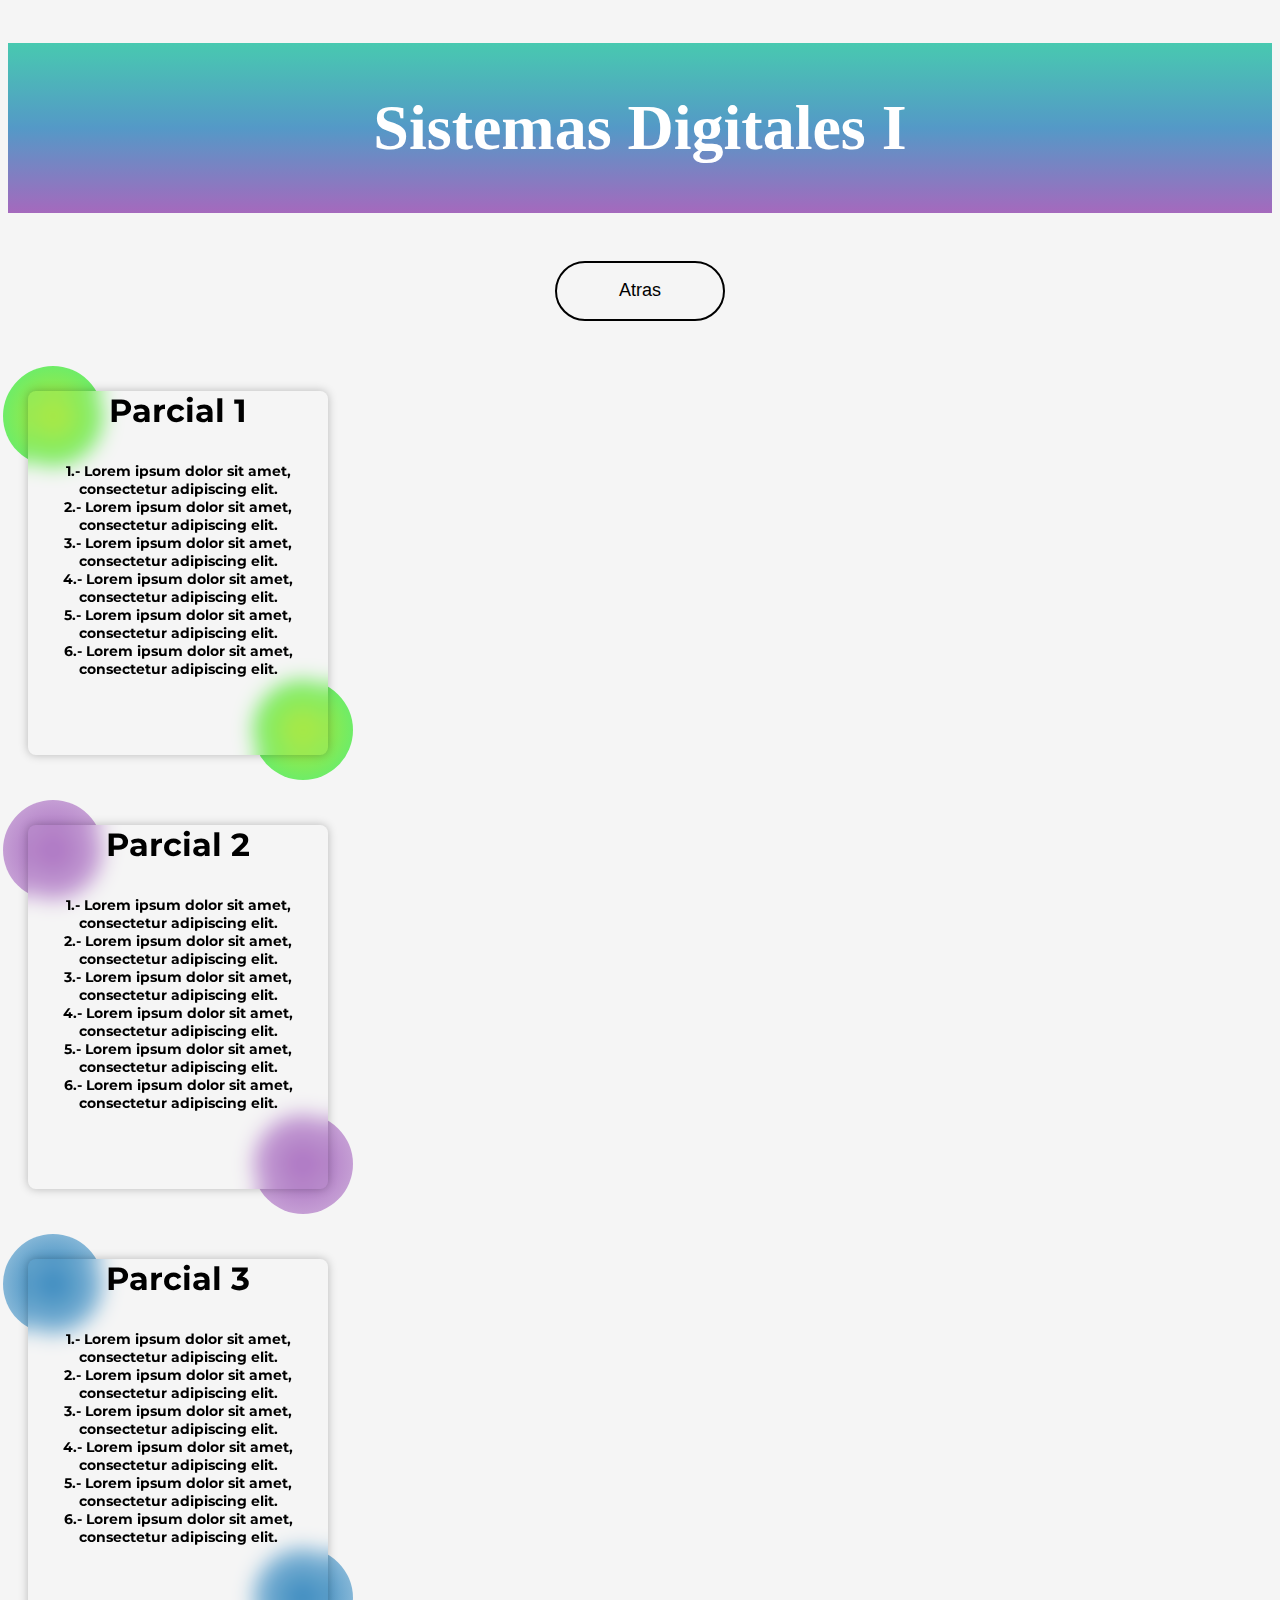
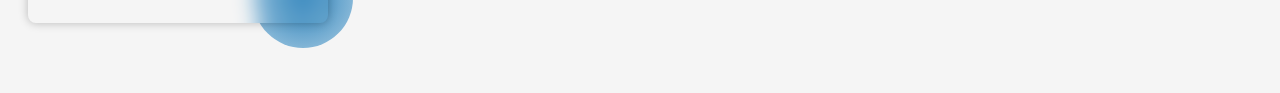
<file: sistemasI.html>
<!DOCTYPE html>
<html lang="en">
<head>
    <meta charset="UTF-8">
    <meta name="viewport" content="width=device-width, initial-scale=1.0">
    <!-- Titulo -->
    <title>Sistemas Digitales I</title>
    <!-- Favicon -->
    <link rel="icon" type="image/x-icon" href="img/study.png">
    <!-- Bootstrap -->
    <link href="https://cdn.jsdelivr.net/npm/bootstrap@5.3.0/dist/css/bootstrap.min.css" rel="stylesheet" integrity="sha384-9ndCyUaIbzAi2FUVXJi0CjmCapSmO7SnpJef0486qhLnuZ2cdeRhO02iuK6FUUVM" crossorigin="anonymous">
    <!-- Iconos de Bootstrap -->
    <link rel="stylesheet" href="https://cdn.jsdelivr.net/npm/bootstrap-icons@1.10.5/font/bootstrap-icons.css">
    <!-- CSS -->
    <link rel="stylesheet" href="css/stylesisuno.css">
    <!-- Google Fonts -->
    <link rel="preconnect" href="https://fonts.googleapis.com">
    <link rel="preconnect" href="https://fonts.gstatic.com" crossorigin>
    <link href="https://fonts.googleapis.com/css2?family=Montserrat:wght@300&display=swap" rel="stylesheet">
</head>
<body>
    <!-- Titulo -->
    <h1 class="titulo">Sistemas Digitales I</h1>

    <!-- Boton -->
    <a href="index.html">
        <div class="main">
            <button class="btn">Atras</button>
        </div>
    </a>

    <!-- Parciales -->
    <section class="parciales">
        <div class="parciales d-flex justify-content-center align-items-center">
            <div class="card">
                <div class="circle uno"></div>
                <div class="circle uno"></div>
                <div class="card-inner">
                    <h3>Parcial 1</h3>
                    <p>
                        1.- Lorem ipsum dolor sit amet, consectetur adipiscing elit.<br>
                        2.- Lorem ipsum dolor sit amet, consectetur adipiscing elit.<br>
                        3.- Lorem ipsum dolor sit amet, consectetur adipiscing elit.<br>
                        4.- Lorem ipsum dolor sit amet, consectetur adipiscing elit.<br>
                        5.- Lorem ipsum dolor sit amet, consectetur adipiscing elit.<br>
                        6.- Lorem ipsum dolor sit amet, consectetur adipiscing elit.<br>
                    </p>
                </div>
            </div>
            <div class="card">
                <div class="circle dos"></div>
                <div class="circle dos"></div>
                <div class="card-inner">
                    <h3>Parcial 2</h3>
                    <p>
                        1.- Lorem ipsum dolor sit amet, consectetur adipiscing elit.<br>
                        2.- Lorem ipsum dolor sit amet, consectetur adipiscing elit.<br>
                        3.- Lorem ipsum dolor sit amet, consectetur adipiscing elit.<br>
                        4.- Lorem ipsum dolor sit amet, consectetur adipiscing elit.<br>
                        5.- Lorem ipsum dolor sit amet, consectetur adipiscing elit.<br>
                        6.- Lorem ipsum dolor sit amet, consectetur adipiscing elit.<br>
                    </p>
                </div>
            </div>
            <div class="card">
                <div class="circle tres"></div>
                <div class="circle tres"></div>
                <div class="card-inner">
                    <h3>Parcial 3</h3>
                    <p>
                        1.- Lorem ipsum dolor sit amet, consectetur adipiscing elit.<br>
                        2.- Lorem ipsum dolor sit amet, consectetur adipiscing elit.<br>
                        3.- Lorem ipsum dolor sit amet, consectetur adipiscing elit.<br>
                        4.- Lorem ipsum dolor sit amet, consectetur adipiscing elit.<br>
                        5.- Lorem ipsum dolor sit amet, consectetur adipiscing elit.<br>
                        6.- Lorem ipsum dolor sit amet, consectetur adipiscing elit.<br>
                    </p>
                </div>
            </div>
        </div>
    </section>

    <!-- Script Bootstrap -->
    <script src="https://cdn.jsdelivr.net/npm/bootstrap@5.3.0/dist/js/bootstrap.bundle.min.js" integrity="sha384-geWF76RCwLtnZ8qwWowPQNguL3RmwHVBC9FhGdlKrxdiJJigb/j/68SIy3Te4Bkz" crossorigin="anonymous"></script>
</body>
</html>
</file>
<file: css/styleindex.css>
/* Barra de navegacion */
.navbar {
    padding: 2rem;
    background-color: #D7DBDD;
    position: sticky;
    top: 0;
    z-index: 3;
}
  
.navbar-collapse {
    align-items: center;
    justify-content: space-between;  
}

.logo{
    color: black;
    font-size: 40px;
    font-weight: bold;
    font-family: 'Montserrat', sans-serif;
}

.nav-link{
    color: black;
    font-size: 25px;
    font-family: 'Montserrat', sans-serif;
}

.items{
    margin-left: 25px;
}

.registro{
    font-size: 25px;
    margin-left: 100px;
    font-weight: bold;
}

.sesion {
    display: inline-block; 
    background-color: black;
    font-weight: bold; 
    color: whitesmoke;
    margin-left: 20px;
    padding: 10px 20px;
    border: none;
    border-radius: 5px;
    text-decoration: none;
}

.navbar:hover {
    background-color: #2980B9;
    color: whitesmoke;
}

.navbar:hover  .logo{
    color: whitesmoke;
}

.navbar:hover .nav-link {
    color: whitesmoke;
}

.navbar:hover .sesion {
    background-color: whitesmoke;
    color: black;
}

.navbar .nosotros:hover {
    color: #82E0AA;
}

.navbar .vision:hover {
    color: #EC97EF;
}

.navbar .material:hover {
    color: #EDBB99;
}

.navbar .contacto:hover {
    color: #F3F881;
}

.navbar .registro:hover {
    color: #27AE60;
}

.navbar .sesion:hover {
    color: #A569BD;
}

/* Seccion Hero */

section{
    margin: 0;
    padding: 0;
    box-sizing: border-box;
    display: flex;
    flex-direction: column;
    align-items: center;
    justify-content: center;
    background-color: whitesmoke;
}

.hero {
    background-color: #F2F3F4;
    color: black;
    min-height: 450px;
    text-align: center;
    font-family: 'Montserrat', sans-serif;
}

h1 {
    font-size: 3rem;
    font-weight: bold;
}

.hero-principal{
    padding: 3rem;
}

.container p {
    font-size: 2rem;
    padding: 0.5rem;
    font-weight: 600;
    letter-spacing: 0.1rem;
    text-align: center;
    overflow: hidden;
}

.container p span.typed-text {
    font-weight: normal;
    color: #707B7C;
}

.container p span.cursor {
    display: inline-block;
    background-color: black;
    margin-left: 0.1rem;
    width: 3px;
    animation: blink 1s infinite;
}

.container p span.cursor.typing {
    animation: none;
}

@keyframes blink {
    0% {
        background-color: black;
    }

    49% {
        background-color: black;
    }
}

/* Seccion Nosotros */

.seccion-nosotros {
    background-color: black;
    color: white;
    padding-bottom: 0rem;
}

.seccion-nosotros h1 {
    font-size: 5rem; 
    padding-top: 4rem;
    color: transparent;
    -webkit-text-stroke-width: 2px;
    -webkit-text-stroke-color: white;
}

.seccion-nosotros h2 {
    font-size: 3.5rem;
    text-align: center;
    text-transform: uppercase;
    font-weight: 800;
    color: transparent;
    -webkit-text-stroke-width: 2px;
    -webkit-text-stroke-color: white;
}

.seccion-nosotros h1:hover {
    font-size: 5.2rem;
    color: transparent;
    -webkit-text-stroke-width: 3px;
    -webkit-text-stroke-color: #A569BD;
}

.seccion-nosotros h2:hover {
    font-size: 3.7rem;
    color: transparent;
    -webkit-text-stroke-width: 3px;
    -webkit-text-stroke-color: #1ABC9C;
}

.cards {
    place-items: center center;
    display: grid;
    grid-template-columns: repeat(auto-fit, minmax(300px,1fr));
    padding: 20px;
    grid-gap: 40px;
    font-family: 'Montserrat', sans-serif;
    font-size: 1.5rem;
}

.card {
    background-color: black;
    text-align: center;
    color: white;
    border-radius: 20px;
    box-shadow: 0 0 30px rgba(0, 0, 0, 0.18);
}

.card:hover {
    background-color: white;
    color: black;
    font-weight: bold;
    box-shadow: 0 0 30px rgba(0, 0, 0, 0.18);
}

.contenedor {
    position: relative;
    clip-path: polygon(0 0,100% 0,100% 85%, 0 100%);
}

.cards img {
    width: 100%;
    display: block;
    border-radius: 20px 20px 0 0;
}

.contenedor::after {
    content: "";
    height: 100%;
    width: 100%;
    position: absolute;
    top: 0;
    left: 0;
    border-radius: 20px 20px 0 0;
    opacity: 0.7;
}

.card1>.contenedor::after {
    background-image: linear-gradient(135deg, #0100ec, #fb36f4);
}

.card2>.contenedor::after {
    background-image: linear-gradient(135deg, #2bdce3, #42ffdb);
}

.card3>.contenedor::after {
    background-image: linear-gradient(135deg, #ffab1d, #f8501c);
}

.card4>.contenedor::after {
    background-image: linear-gradient(135deg, #7FB3D5, #2471A3);
}

/* Seccion Vision */
.seccion-vision {
    background-color: white;
    color: black;
    font-family: 'Montserrat', sans-serif;
    padding-bottom: 10rem;
    display: flex;
    justify-content: center;
    align-items: center;
}

.seccion-vision h1 {
    padding-top: 7rem;
    font-size: 5rem;
    font-weight: bold;
}

.seccion-vision h2 {
    padding-bottom: 5rem;
}

.crd {
    background-color: white;
    transition: all 0.5s ease-in;
    border-radius: 10px;
}

.crd img {
    margin-top: 2rem;
    margin-bottom: 1rem;
}

.crd h3 {
    color: black;
    font-size: 2rem;
    font-weight: bold;
    text-align: center;
}

.crd p {
    font-size: 1.2rem;
    padding-bottom: 2rem;
    padding-left: 1rem;
    padding-right: 1rem;
    color: white;
    text-align: center;
}

.crd:hover p {
    color: black;
    font-weight: bold;
    transition: all 0.5s ease-in;
}

.crd1:hover {
    background-color: #A9CCE3;
    transition: all 0.5s ease-in;
}

.crd2:hover {
    background-color: #F9E79F;
    transition: all 0.5s ease-in;
}

.crd3:hover {
    background-color: #A2D9CE;
    transition: all 0.5s ease-in;
}

.crd4:hover {
    background-color: #DF8FC8;
    transition: all 0.5s ease-in;
}


/* Seccion Materias */

.seccion-materias {
    background-color: white;
    font-family: 'Montserrat', sans-serif;
    color: black;
    margin-bottom: 10rem;
    margin-top: -5rem;
}

.seccion-materias h1 {
    position: relative;
    font-weight: bold;
    font-size: 5rem;
    overflow: hidden;
}

.seccion-materias h1::before {
    content: "";
    position: absolute;
    left: 120%;
    width: 120%;
    height: 100%;
    background: linear-gradient(98deg, transparent 0%, white 5%, white 100%);
    animation: animate 10s linear infinite;
}

@keyframes animate {
    0% {
        left: -20%;
    }

    50% {
        left: 120%;
    }

    100% {
        left: -20%;
    }
}

.seccion-materias h2 {
    font-weight: 500;
}

.proyectos-recientes{
    padding: 40px;
}

.proyectos-recientes img{
    height: 100%;
    width: 100%;
    padding: 10px;
    border-radius: 10px;
    display: block;
    transition: all 0.2s ease;
}

.proyectos-contenedor{
    padding-top: 60px;
    margin-bottom: 40px;
}

.overlay{
    transition: all 0.2s ease;
    opacity: 0;
    position: absolute;
    top: 50%;
    left: 50%;
    transform: translate(-50%, -50%);
    text-align: center;
}

.overlay p{
    font-size: 20px;
    font-weight: bold;
    margin-bottom: 0;
}

.proyecto{
    position: relative;
}

.proyecto img {
    border-radius: 10px;
}

.proyecto:hover img{
    opacity: 0.2;
}

.proyecto:hover .overlay{
    opacity: 1;

}

.overlay i{
    color: black;
    font-size: 2.5rem;
    margin: 10px;
}


/* Footer */

body .footer {
    z-index: 1;
    --footer-background: black;
    display: grid;
    position: relative;
    grid-area: footer;
    height: 30rem;
    font-family: 'Montserrat', sans-serif;
  }
  body .footer .bubbles {
    position: absolute;
    top: 0;
    left: 0;
    right: 0;
    height: 1rem;
    background: var(--footer-background);
    filter: url("#blob");
  }
  body .footer .bubbles .bubble {
    position: absolute;
    left: var(--position, 50%);
    background: var(--footer-background);
    border-radius: 100%;
    -webkit-animation: bubble-size var(--time, 4s) ease-in infinite var(--delay, 0s), bubble-move var(--time, 4s) ease-in infinite var(--delay, 0s);
            animation: bubble-size var(--time, 4s) ease-in infinite var(--delay, 0s), bubble-move var(--time, 4s) ease-in infinite var(--delay, 0s);
    transform: translate(-50%, 100%);
  }
  body .footer .content {
    z-index: 2;
    padding: 2rem;
    background: var(--footer-background);
}

body .footer .content p {
    text-align: center;
    font-size: 1.5rem;
    color: white;
}

body .footer .content .sub-footer {
    font-size: 1.1rem;
    color: #B2BABB;
}

body .footer .content .contact {
    text-align: center;
}

body .footer .content i {
    color: white;
    font-size: 4.5rem;
}

body .footer .content .contact .creadores {
    display: flex;
    justify-content: center;
    flex-wrap: wrap;
    text-decoration: none;
}

body .footer .content .contact .creadores .alejandro {
    flex: 0 0 50%; /* Ocupar el 50% del ancho del contenedor */
    color: white;
}

body .footer .content .contact .creadores .chris {
    flex: 0 0 50%; /* Ocupar el 50% del ancho del contenedor */
    color: white;
}

body .footer .content .contact .creadores .enlaces a {
    width: 50px;
    height: 50px;
    display: flex;
    align-items: center;
    justify-content: center;
    padding: 2px;
    margin: auto;
    margin-bottom: 10px;
    border: 2px solid whitesmoke;
    border-radius: 50%;
    transition: all 0.2s ease-in;
}

body .footer .content .contact .creadores .enlaces i {
    color: whitesmoke;
    font-size: 1.5rem;
    transition: all 0.2s ease-in;
}

body .footer .content .contact .creadores .enlaces a:hover {
    background-color: white;
}

body .footer .content .contact .creadores .enlaces a:hover i {
    color: black;
}
  
  @-webkit-keyframes bubble-size {
    0%, 75% {
      width: var(--size, 4rem);
      height: var(--size, 4rem);
    }
    100% {
      width: 0rem;
      height: 0rem;
    }
  }
  
  @keyframes bubble-size {
    0%, 75% {
      width: var(--size, 4rem);
      height: var(--size, 4rem);
    }
    100% {
      width: 0rem;
      height: 0rem;
    }
  }
  @-webkit-keyframes bubble-move {
    0% {
      bottom: -4rem;
    }
    100% {
      bottom: var(--distance, 10rem);
    }
  }
  @keyframes bubble-move {
    0% {
      bottom: -4rem;
    }
    100% {
      bottom: var(--distance, 10rem);
    }
  }

/* Adaptable a Responsivo*/
/* @media screen and (max-width: 767px) {
    .navbar-brand {
        display: none;
    }

    .registro {
        margin-left: -10px;
        align-items: center;
        justify-content: center;
    }

    .sesion {
        margin-top: 7px;
    }

    .hero-image {
        width: 80px;
        height: 80px;
    }

    .hero-inferior-imagen {
        width: 200px;
        height: 200px;
    }

    .seccion-nosotros h1 {
        font-size: 4rem;
        text-align: center;
    }

    .seccion-nosotros h2 {
        font-size: 2.5rem;
        padding-top: 20px;
    }

    .seccion-vision h2 {
        padding-left: 20px;
    }

    .card {
        font-size: 0.7rem;
    }

    .crd h2 {
        font-size: 1.5rem;
    }

    .crd img {
        width: 100px;
        height: 100px;
    }

    .seccion-materias h2 {
        margin-left: 30px;
    }

    .proyecto img {
        width: 275px;
        height: 100px;
        margin-bottom: 15px;
    }

    body .footer .content .contact .creadores .alejandro {
        flex: 0 0 100%; /* Ocupar el 50% del ancho del contenedor */
    /* }
    
    body .footer .content .contact .creadores .chris {
        flex: 0 0 100%; 

    }

    .bub {
        display: none;
    }
}  */

@media screen and (max-width: 1024px) {
    .footer {
        min-height: 400px;
    }
}

@media screen and (max-width: 1364px) {
    .navbar {
        padding: 20px;
    }

    img {
        width: 40px;
    }

    .logo{
        font-size: 25px;
    }
    
    .nav-link{
        font-size: 15px;
    }

    .items {
        margin-left: 10px;
    }

    .registro {
        margin-left: 17px;
    }

    .sesion {
        margin-left: 16px;
    }

    .hero-image {
        width: 120px;
        height: 120px;
    }

    .hero-inferior-imagen {
        width: 350px;
        height: 350px;
    }

    .seccion-vision h2 {
        font-size: 1.5rem;
        padding-left: 20px;
        padding-right: 20px;
    }

    .crd img {
        width: 150px;
        height: 150px;
    }

    .proyecto img {
        width: 300px;
        height: 150px;
        margin-bottom: 15px;
    }

    .bub {
        display: none;
    }
}
</file>
<file: css/tablet.css>
*{
    box-sizing: border-box;
    margin: 0;
    padding: 0;
}
.navbar-brand {
    display: none;
}

.registro {
    margin-left: -10px;
    align-items: center;
    justify-content: center;
}

.sesion {
    margin-top: 7px;
}

.hero-image {
    width: 80px;
    height: 80px;
}

.hero-inferior-imagen {
    width: 200px;
    height: 200px;
}

.seccion-nosotros h1 {
    font-size: 4rem;
    text-align: center;
}

.seccion-nosotros h2 {
    font-size: 2.5rem;
    padding-top: 20px;
}

.seccion-vision h2 {
    padding-left: 20px;
}

.card {
    font-size: 0.7rem;
}

.crd h2 {
    font-size: 1.5rem;
}

.crd img {
    width: 100px;
    height: 100px;
}

.seccion-materias h2 {
    margin-left: 30px;
}

.proyecto img {
    width: 275px;
    height: 100px;
    margin-bottom: 15px;
}

body .footer .content .contact .creadores .alejandro {
    flex: 0 0 100%; /* Ocupar el 50% del ancho del contenedor */
}

body .footer .content .contact .creadores .chris {
    flex: 0 0 100%; /* Ocupar el 50% del ancho del contenedor */

}

.bub {
    display: none;
}
</file>
<file: css/stylesisuno.css>
body {
    background-color: whitesmoke;
}

/* Titulo */
.titulo {
    background: linear-gradient(#48C9B0, #5499C7, #A569BD);
    color: white;
    padding: 3rem 0 3rem 0; 
    font-size: 4rem;
    font-weight: 600;
    text-align: center;
}

/* Boton */
a {
    text-decoration: none;
}

.main {
    display: flex;
    align-items: center;
    justify-content: center;
    margin-top: 3rem;
}
   
.btn {
    width: 170px;
    height: 60px;
    font-size: 18px;
    background: whitesmoke;
    border: 2px solid black;
    border-radius: 50px;
    color: #000;
    outline: none;
    cursor: pointer;
    transition: all 0.4s;
}
   
.btn:hover {
    box-shadow: inset 0 0 0 4px #ef476f, 
                 inset 0 0 0 8px #ffd166, 
                 inset 0 0 0 12px #06d6a0,
                 inset 0 0 0 16px #118ab2;
    background: #073b4c;
    color: #fff;
}

/* Parciales */
.parciales {
    flex-wrap: wrap;
}

.card {
    width: 300px;
    height: 364px;
    margin: 70px 30px 70px 20px;
    font-family: 'Montserrat', sans-serif;
    text-align: center;
    transition: all 0.2s;
    position: relative;
    cursor: pointer;
    flex: 33% 33% 33%;
}

.card h3 {
    font-size: 2rem;
    font-weight: 700;
    margin-top: 10px;
}

.card p {
    font-size: .9rem;
    font-weight: bold;
    margin-top: 20px;
}
  
.card-inner {
    width: inherit;
    height: inherit;
    background: rgba(255,255,255,.05);
    box-shadow: 0 0 10px rgba(0,0,0,0.25);
    backdrop-filter: blur(10px);
    border-radius: 8px;
}
  
.card:hover {
    transform: scale(1.04) rotate(1deg);
}
  
.circle {
    width: 100px;
    height: 100px;
    border-radius: 50%;
    position: absolute;
    animation: move-up6 2s ease-in infinite alternate-reverse;
}

.uno {
    background: radial-gradient(#b0e633, #53ef7d);
}

.dos {
    background: radial-gradient(#A569BD, #D2B4DE);
}

.tres {
    background: radial-gradient(#2980B9, #A9CCE3);
}
  
.circle:nth-child(1) {
    top: -25px;
    left: -25px;
}
  
.circle:nth-child(2) {
    bottom: -25px;
    right: -25px;
    animation-name: move-down1;
}
  
@keyframes move-up6 {
    to {
      transform: translateY(-10px);
    }
}
  
@keyframes move-down1 {
    to {
      transform: translateY(10px);
    }
}

@media screen and (max-width: 767px) {
    .card {
        flex: 100% 100% 100%;
    }
}
</file>
